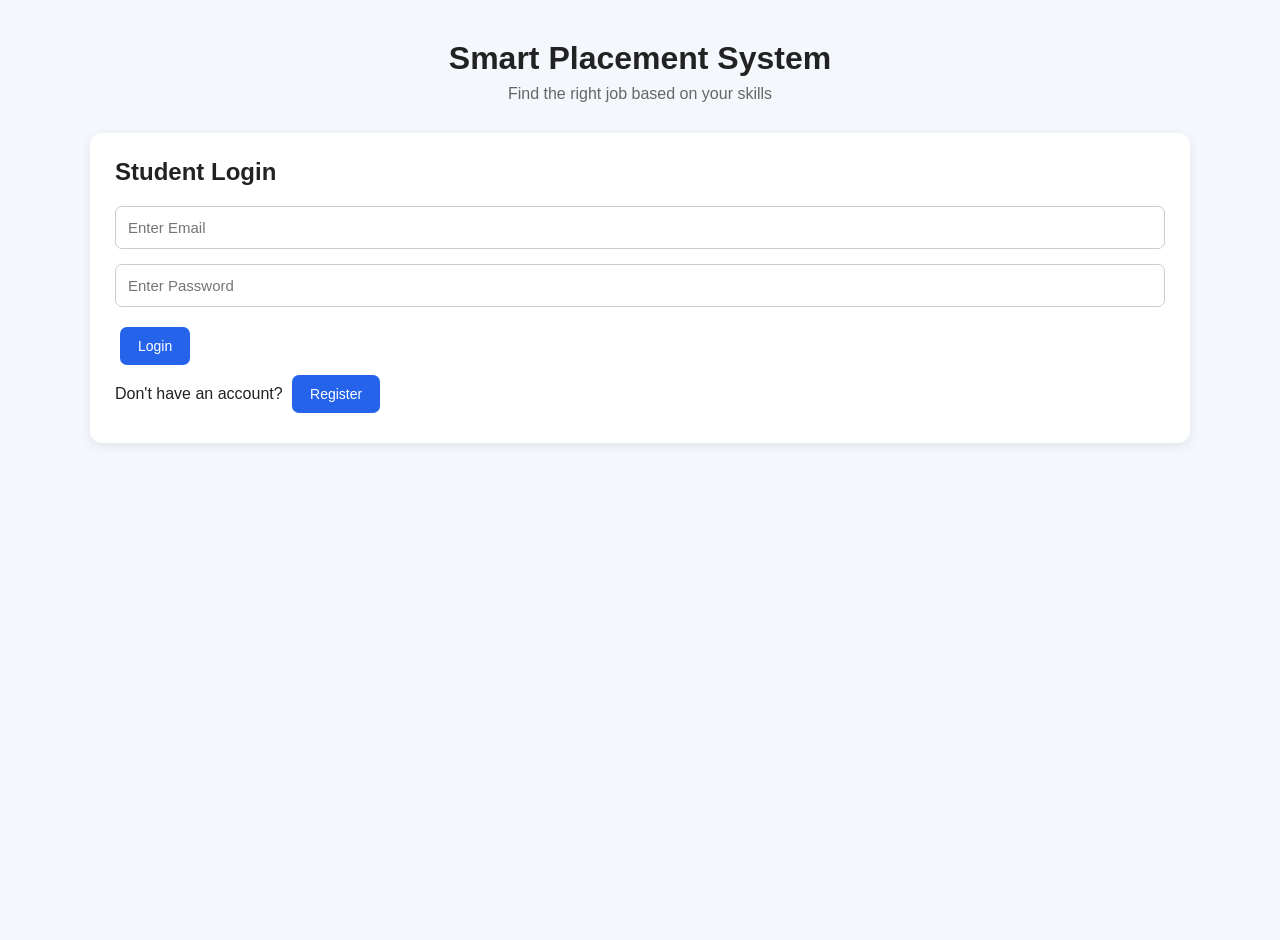
<file: frontend/index.html>
<!DOCTYPE html>
<html lang="en">
<head>
    <meta charset="UTF-8">
    <meta name="viewport" content="width=device-width, initial-scale=1.0">
    <title>Smart Placement System</title>
    <link rel="stylesheet" href="style.css">
</head>

<body>

    <div class="container">

        <h1>Smart Placement System</h1>
        <p class="subtitle">Find the right job based on your skills</p>

        <!-- LOGIN -->
        <div id="login-section" class="card">
            <h2>Student Login</h2>

            <input
                type="email"
                id="login-email"
                placeholder="Enter Email"
            >

            <input
                type="password"
                id="login-password"
                placeholder="Enter Password"
            >

            <button onclick="login()">Login</button>

            <p id="login-message"></p>

            <p>
                Don't have an account?
                <button class="link-button" onclick="showRegister()">
                    Register
                </button>
            </p>
        </div>


        <!-- REGISTER -->
        <div id="register-section" class="card hidden">
            <h2>Student Registration</h2>

            <input
                type="text"
                id="register-name"
                placeholder="Enter Name"
            >

            <input
                type="email"
                id="register-email"
                placeholder="Enter Email"
            >

            <input
                type="password"
                id="register-password"
                placeholder="Enter Password"
            >

            <input
                type="text"
                id="register-skills"
                placeholder="Skills e.g. Python, SQL, DSA"
            >

            <button onclick="register()">Register</button>

            <p id="register-message"></p>

            <p>
                Already registered?
                <button class="link-button" onclick="showLogin()">
                    Login
                </button>
            </p>
        </div>


        <!-- DASHBOARD -->
        <div id="dashboard-section" class="hidden">

            <div class="card">
                <h2>Student Dashboard</h2>

                <div id="student-info"></div>

                <button onclick="loadJobs()">View Jobs</button>
                <button onclick="loadApplications()">
                    My Applications
                </button>

                <button onclick="logout()">
                    Logout
                </button>
            </div>


            <!-- JOBS -->
            <div id="jobs-section" class="card hidden">

                <h2>Available Jobs</h2>

                <div id="jobs-list"></div>

            </div>


            <!-- APPLICATIONS -->
            <div id="applications-section" class="card hidden">

                <h2>My Applications</h2>

                <div id="applications-list"></div>

            </div>

        </div>

    </div>

    <script src="script.js"></script>

</body>
</html>
</file>
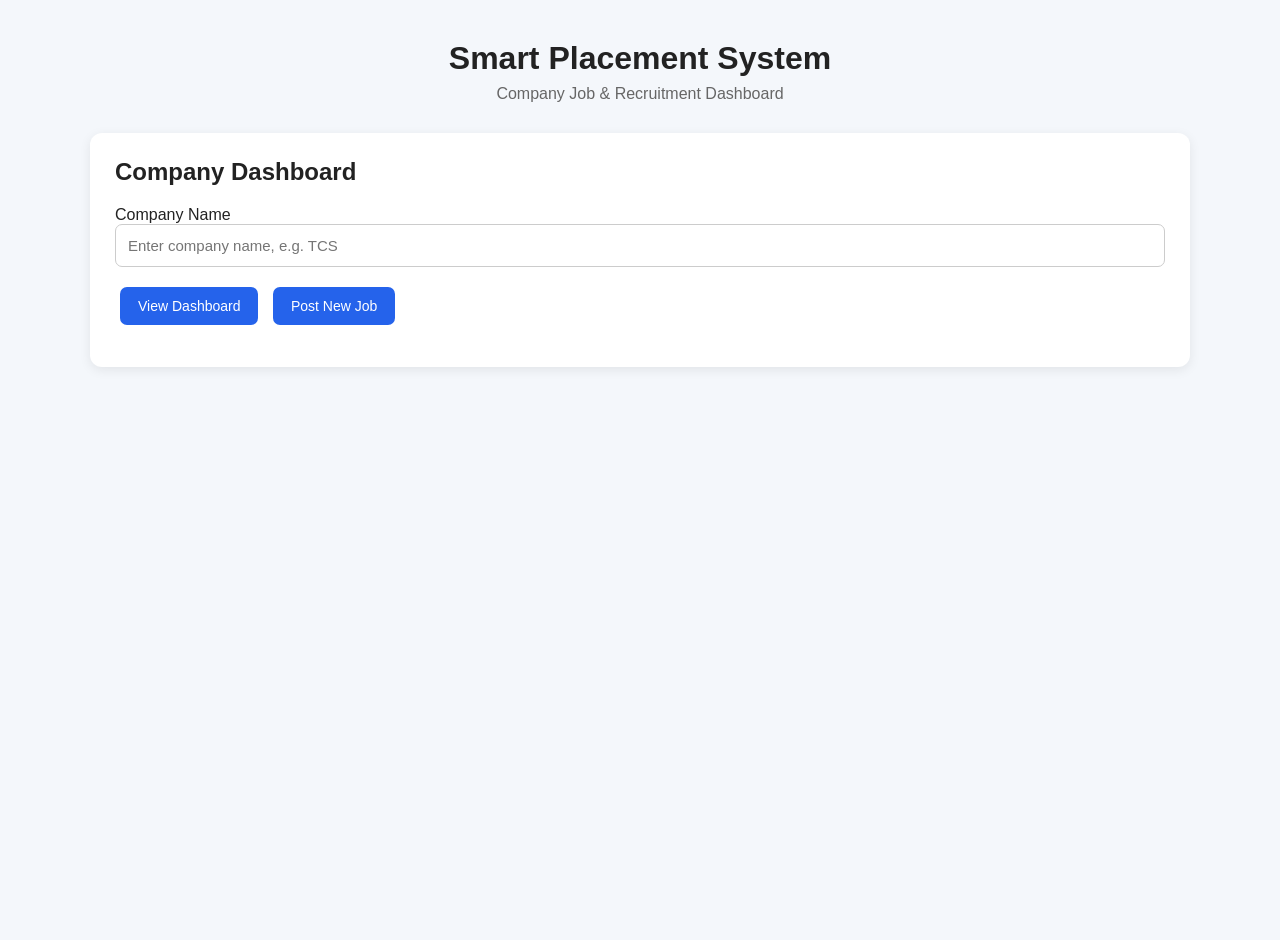
<file: frontend/company.html>
<!DOCTYPE html>
<html lang="en">
<head>
    <meta charset="UTF-8">
    <meta name="viewport" content="width=device-width, initial-scale=1.0">
    <title>Company Dashboard | Smart Placement System</title>
    <link rel="stylesheet" href="style.css">

    <style>
        .form-grid {
            display: grid;
            grid-template-columns: repeat(2, minmax(0, 1fr));
            gap: 12px;
        }

        .form-grid input {
            width: 100%;
        }

        .full-width {
            grid-column: 1 / -1;
        }

        .message {
            margin-top: 12px;
            font-weight: bold;
        }

        .company-header {
            display: flex;
            justify-content: space-between;
            align-items: center;
            flex-wrap: wrap;
            gap: 10px;
        }

        .job-card h3 {
            color: #1d4ed8;
        }

        .application-card {
            margin-top: 14px;
            padding: 16px;
            border: 1px solid #ddd;
            border-radius: 8px;
            background: white;
        }

        .status {
            font-weight: bold;
        }

        @media (max-width: 600px) {
            .form-grid {
                grid-template-columns: 1fr;
            }

            .full-width {
                grid-column: auto;
            }
        }
    </style>
</head>

<body>
<div class="container">

    <h1>Smart Placement System</h1>
    <p class="subtitle">Company Job & Recruitment Dashboard</p>

    <!-- COMPANY NAME -->
    <div class="card">
        <h2>Company Dashboard</h2>

        <label for="company-name">Company Name</label>
        <input
            type="text"
            id="company-name"
            placeholder="Enter company name, e.g. TCS"
        >

        <button onclick="loadCompanyDashboard()">
            View Dashboard
        </button>

        <button onclick="showPostJobForm()">
            Post New Job
        </button>

        <p id="dashboard-message" class="message"></p>
    </div>

    <!-- POST JOB FORM -->
    <div id="post-job-section" class="card hidden">
        <h2>Post a New Job</h2>

        <div class="form-grid">
            <input id="job-company" type="text"
                   placeholder="Company Name">

            <input id="job-title" type="text"
                   placeholder="Job Title">

            <input id="job-location" type="text"
                   placeholder="Location">

            <input id="job-salary" type="text"
                   placeholder="Salary (e.g. 6-10 LPA)">

            <input id="job-skills" type="text"
                   placeholder="Required Skills (Python, SQL, DSA)">

            <input id="job-type" type="text"
                   placeholder="Job Type (Full Time / Internship)">

            <input id="job-description" class="full-width"
                   type="text" placeholder="Job Description">

            <input id="job-link" class="full-width"
                   type="url" placeholder="Application Link (https://...)">
        </div>

        <button onclick="postJob()">Post Job</button>
        <button onclick="hidePostJobForm()">Cancel</button>

        <p id="post-job-message" class="message"></p>
    </div>

    <!-- JOBS AND APPLICANTS -->
    <div id="company-dashboard" class="hidden">

        <div class="card">
            <div class="company-header">
                <h2 id="company-title">Company Jobs</h2>
                <button onclick="loadCompanyDashboard()">
                    Refresh Dashboard
                </button>
            </div>

            <div id="company-jobs">Loading jobs...</div>
        </div>

    </div>

</div>

<script>
const API_URL = "http://127.0.0.1:8000";

function showPostJobForm() {
    const companyName =
        document.getElementById("company-name").value.trim();

    document.getElementById("post-job-section")
        .classList.remove("hidden");

    if (companyName) {
        document.getElementById("job-company").value = companyName;
    }

    document.getElementById("post-job-message").innerText = "";
}

function hidePostJobForm() {
    document.getElementById("post-job-section")
        .classList.add("hidden");
}

async function postJob() {
    const company = document.getElementById("job-company").value.trim();
    const job_title = document.getElementById("job-title").value.trim();
    const location = document.getElementById("job-location").value.trim();
    const salary = document.getElementById("job-salary").value.trim();
    const skills_required = document.getElementById("job-skills").value.trim();
    const job_type = document.getElementById("job-type").value.trim();
    const description = document.getElementById("job-description").value.trim();
    const apply_link = document.getElementById("job-link").value.trim();

    const message = document.getElementById("post-job-message");

    if (!company || !job_title || !location || !salary ||
        !skills_required || !job_type || !description || !apply_link) {
        message.innerText = "Please fill in all fields.";
        return;
    }

    const params = new URLSearchParams({
        company,
        job_title,
        location,
        salary,
        skills_required,
        job_type,
        description,
        apply_link
    });

    message.innerText = "Posting job...";

    try {
        const response = await fetch(
            `${API_URL}/jobs?${params.toString()}`,
            { method: "POST" }
        );

        const data = await response.json();

        if (!response.ok) {
            message.innerText = data.detail || "Could not post job.";
            return;
        }

        message.innerText =
            `Job posted successfully! Job ID: ${data.job_id}`;

        document.getElementById("job-title").value = "";
        document.getElementById("job-location").value = "";
        document.getElementById("job-salary").value = "";
        document.getElementById("job-skills").value = "";
        document.getElementById("job-type").value = "";
        document.getElementById("job-description").value = "";
        document.getElementById("job-link").value = "";

        document.getElementById("company-name").value = company;

        await loadCompanyDashboard();

    } catch (error) {
        console.error(error);
        message.innerText =
            "Server connection failed. Check whether backend is running.";
    }
}

async function loadCompanyDashboard() {
    const companyName =
        document.getElementById("company-name").value.trim();

    const dashboard =
        document.getElementById("company-dashboard");

    const companyTitle =
        document.getElementById("company-title");

    const companyJobs =
        document.getElementById("company-jobs");

    const message =
        document.getElementById("dashboard-message");

    if (!companyName) {
        message.innerText = "Please enter a company name.";
        return;
    }

    message.innerText = "";
    dashboard.classList.remove("hidden");
    companyTitle.innerText = companyName + " — Dashboard";
    companyJobs.innerText = "Loading jobs...";

    try {
        const response = await fetch(
            `${API_URL}/company-dashboard/${encodeURIComponent(companyName)}`
        );

        const data = await response.json();

        if (!response.ok) {
            companyJobs.innerText =
                data.detail || "Unable to load company dashboard.";
            return;
        }

        if (!data.jobs || data.jobs.length === 0) {
            companyJobs.innerText =
                "No jobs found. Use Post New Job to add one.";
            return;
        }

        companyJobs.innerHTML = "";

        data.jobs.forEach(job => {
            const jobCard = document.createElement("div");
            jobCard.className = "job-card";

            const heading = document.createElement("h3");
            heading.textContent = job.job_title || "Untitled Job";
            jobCard.appendChild(heading);

            const details = [
                ["Job ID", job.job_id],
                ["Location", job.location],
                ["Salary", job.salary],
                ["Applications", job.total_applications]
            ];

            details.forEach(([label, value]) => {
                const p = document.createElement("p");
                p.textContent = `${label}: ${value ?? "Not provided"}`;
                jobCard.appendChild(p);
            });

            const applicationsHeading = document.createElement("h4");
            applicationsHeading.textContent = "Student Applications";
            jobCard.appendChild(applicationsHeading);

            if (!job.applications || job.applications.length === 0) {
                const p = document.createElement("p");
                p.textContent = "No applications yet.";
                jobCard.appendChild(p);
            } else {
                job.applications.forEach(application => {
                    const appCard = document.createElement("div");
                    appCard.className = "application-card";

                    const appInfo = document.createElement("p");
                    appInfo.textContent =
                        `Application ID: ${application.application_id} | ` +
                        `Student ID: ${application.student_id} | ` +
                        `Status: ${application.status}`;
                    appCard.appendChild(appInfo);

                    [
                        ["Shortlist", "Shortlisted"],
                        ["Select", "Selected"],
                        ["Reject", "Rejected"]
                    ].forEach(([label, status]) => {
                        const button = document.createElement("button");
                        button.textContent = label;
                        button.addEventListener("click", () =>
                            updateStatus(application.application_id, status)
                        );
                        appCard.appendChild(button);
                    });

                    jobCard.appendChild(appCard);
                });
            }

            companyJobs.appendChild(jobCard);
        });

    } catch (error) {
        console.error(error);
        companyJobs.innerText =
            "Server connection failed. Check the backend connection.";
    }
}

async function updateStatus(applicationId, newStatus) {
    try {
        const params = new URLSearchParams({ status: newStatus });

        const response = await fetch(
            `${API_URL}/applications/${applicationId}/status?${params.toString()}`,
            { method: "PUT" }
        );

        const data = await response.json();

        if (!response.ok) {
            alert(data.detail || "Unable to update application status.");
            return;
        }

        alert(`Application status updated to ${newStatus}.`);
        await loadCompanyDashboard();

    } catch (error) {
        console.error(error);
        alert("Server connection failed.");
    }
}
</script>

</body>
</html>
</file>
<file: frontend/style.css>
* {
    box-sizing: border-box;
    margin: 0;
    padding: 0;
    font-family: Arial, sans-serif;
}

body {
    background: #f4f7fb;
    color: #222;
    min-height: 100vh;
}

.container {
    width: 90%;
    max-width: 1100px;
    margin: 40px auto;
}

h1 {
    text-align: center;
    margin-bottom: 8px;
}

.subtitle {
    text-align: center;
    color: #666;
    margin-bottom: 30px;
}

.card {
    background: white;
    padding: 25px;
    margin-bottom: 25px;
    border-radius: 12px;
    box-shadow: 0 3px 12px rgba(0, 0, 0, 0.08);
}

.card h2 {
    margin-bottom: 20px;
}

input {
    width: 100%;
    padding: 12px;
    margin-bottom: 15px;
    border: 1px solid #ccc;
    border-radius: 7px;
    font-size: 15px;
}

button {
    padding: 11px 18px;
    border: none;
    border-radius: 7px;
    background: #2563eb;
    color: white;
    cursor: pointer;
    margin: 5px;
    font-size: 14px;
}

button:hover {
    opacity: 0.9;
}

.hidden {
    display: none;
}

.job-card {
    border: 1px solid #ddd;
    padding: 18px;
    margin-top: 15px;
    border-radius: 8px;
    background: #fafafa;
}

.job-card h3 {
    margin-bottom: 12px;
}

.job-card h4 {
    margin-top: 20px;
    margin-bottom: 10px;
}

.job-card p {
    margin: 7px 0;
    color: #555;
}

.application-card {
    border: 1px solid #ddd;
    padding: 15px;
    margin-top: 12px;
    border-radius: 8px;
    background: white;
}

.application-card p {
    margin: 6px 0;
}
</file>
